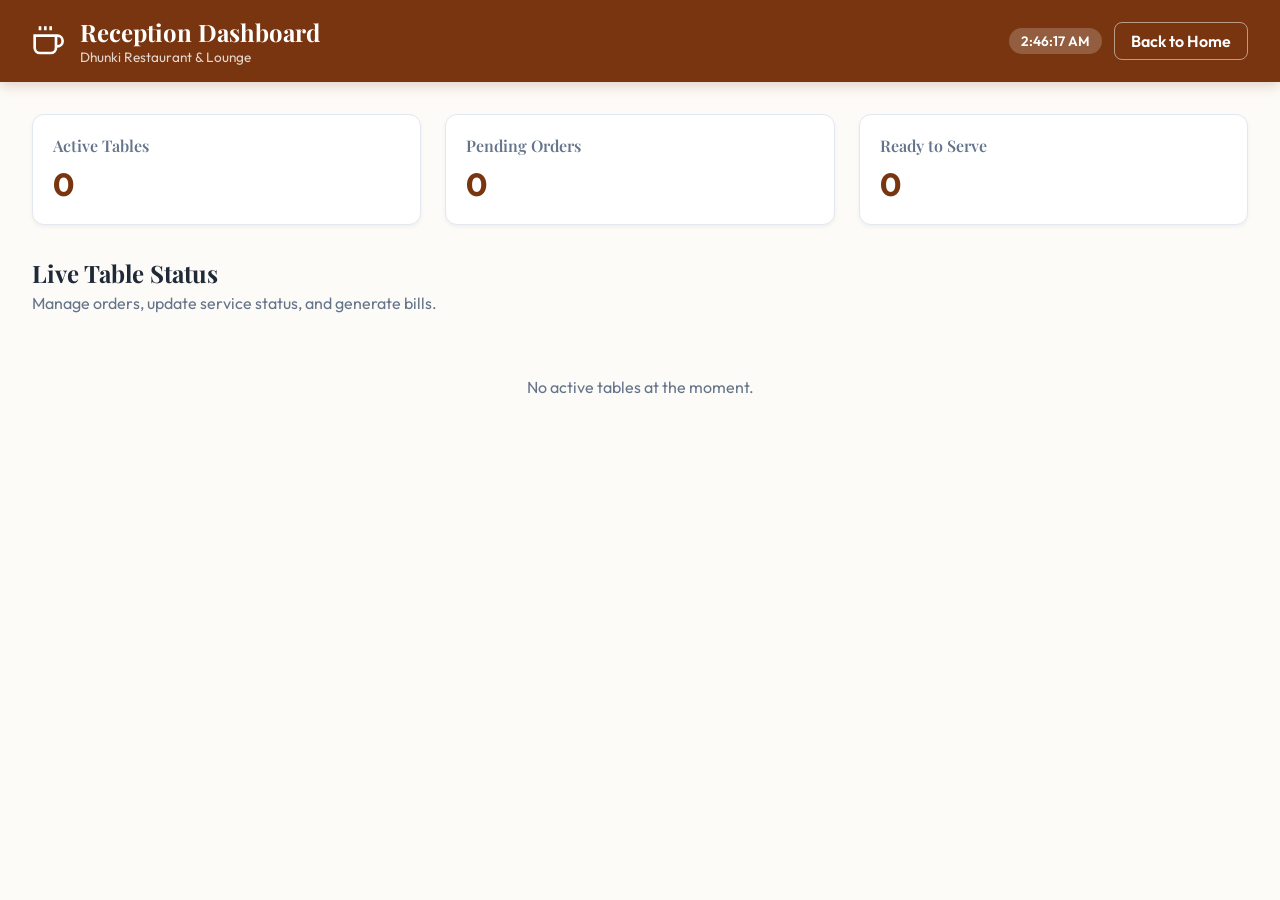
<file: reception.html>
<!DOCTYPE html>
<html lang="en">
<head>
    <meta charset="UTF-8">
    <meta name="viewport" content="width=device-width, initial-scale=1.0">
    <title>Reception Dashboard - Dhunki</title>
    <link href="https://fonts.googleapis.com/css2?family=Outfit:wght@300;400;500;600;700&family=Playfair+Display:ital,wght@0,400;0,600;0,700;1,400&display=swap" rel="stylesheet">
    <link rel="stylesheet" href="reception.css">
    <link rel="icon" type="image/svg+xml" href="data:image/svg+xml,<svg xmlns='http://www.w3.org/2000/svg' viewBox='0 0 24 24' fill='none' stroke='%2378350f' stroke-width='2' stroke-linecap='round' stroke-linejoin='round'><path d='M18 8h1a4 4 0 0 1 0 8h-1M2 8h16v9a4 4 0 0 1-4 4H6a4 4 0 0 1-4-4V8z M6 1v3 M10 1v3 M14 1v3'/></svg>">
</head>
<body>
    <header class="header">
        <div class="logo-area">
            <svg viewBox="0 0 24 24" fill="none" stroke="currentColor" stroke-width="2" width="32" height="32">
                <path d="M18 8h1a4 4 0 0 1 0 8h-1M2 8h16v9a4 4 0 0 1-4 4H6a4 4 0 0 1-4-4V8z M6 1v3 M10 1v3 M14 1v3"/>
            </svg>
            <div>
                <h1>Reception Dashboard</h1>
                <div style="font-size: 0.85rem; opacity: 0.8; font-family: 'Outfit', sans-serif;">Dhunki Restaurant & Lounge</div>
            </div>
        </div>
        <div class="actions">
            <span class="badge" id="live-time">00:00:00</span>
            <a href="index.html" class="btn btn-outline">Back to Home</a>
        </div>
    </header>

    <div class="dashboard">
        <!-- Dashboard Summary -->
        <div class="metrics-grid">
            <div class="metric-card">
                <h3>Active Tables</h3>
                <div class="metric-value" id="metric-active-tables">0</div>
            </div>
            <div class="metric-card">
                <h3>Pending Orders</h3>
                <div class="metric-value" id="metric-pending-orders">0</div>
            </div>
            <div class="metric-card">
                <h3>Ready to Serve</h3>
                <div class="metric-value" id="metric-ready-orders">0</div>
            </div>
        </div>

        <div class="section-header">
            <h2>Live Table Status</h2>
            <p>Manage orders, update service status, and generate bills.</p>
        </div>

        <div class="tables-grid" id="tables-container">
            <!-- Populated by JS -->
        </div>
    </div>

    <!-- Bill Modal -->
    <div class="modal-overlay" id="bill-modal">
        <div class="modal-content">
            <button class="modal-close" onclick="closeBillModal()">×</button>
            <div class="modal-header">
                <h2 id="bill-table-number">Table X Bill</h2>
                <span class="modal-badge">Pending Payment</span>
            </div>
            <div id="bill-details" class="bill-details">
                <!-- Populated by JS -->
            </div>
            <div class="bill-actions">
                <button class="btn btn-secondary" onclick="closeBillModal()">Cancel</button>
                <button class="btn btn-primary" id="btn-mark-paid">Mark as Paid</button>
            </div>
        </div>
    </div>

    <script src="reception.js"></script>
</body>
</html>
</file>
<file: reception.css>
:root {
    --brand-color: #78350f;
    --brand-light: #92400e;
    --bg-main: #fdfbf7;
    --bg-panel: #ffffff;
    --text-dark: #1f2937;
    --text-muted: #64748b;
    --border-color: #e2e8f0;
    --success: #10b981;
    --warning: #f59e0b;
    --info: #3b82f6;
    --font-heading: 'Playfair Display', serif;
    --font-body: 'Outfit', sans-serif;
}

body {
    margin: 0;
    font-family: var(--font-body);
    background-color: var(--bg-main);
    color: var(--text-dark);
}

.header {
    background-color: var(--brand-color);
    color: white;
    padding: 16px 32px;
    display: flex;
    justify-content: space-between;
    align-items: center;
    box-shadow: 0 4px 12px rgba(120, 53, 15, 0.2);
    position: sticky;
    top: 0;
    z-index: 100;
}

.logo-area {
    display: flex;
    align-items: center;
    gap: 16px;
}

.header h1 {
    font-family: var(--font-heading);
    margin: 0;
    font-size: 1.5rem;
}

.badge {
    background: rgba(255,255,255,0.2);
    padding: 4px 12px;
    border-radius: 20px;
    font-size: 0.85rem;
    font-weight: 600;
}

.actions {
    display: flex;
    gap: 12px;
    align-items: center;
}

.btn {
    background: var(--brand-color);
    color: white;
    border: none;
    padding: 8px 16px;
    border-radius: 8px;
    font-weight: 600;
    font-family: var(--font-body);
    cursor: pointer;
    text-decoration: none;
    transition: opacity 0.2s;
}

.btn:hover {
    opacity: 0.9;
}

.btn-outline {
    background: transparent;
    border: 1px solid rgba(255,255,255,0.5);
}
.btn-secondary {
    background: #e2e8f0;
    color: var(--text-dark);
}
.btn-primary {
    background: var(--success);
}

.dashboard {
    padding: 32px;
    max-width: 1400px;
    margin: 0 auto;
}

/* Metrics */
.metrics-grid {
    display: grid;
    grid-template-columns: repeat(auto-fit, minmax(200px, 1fr));
    gap: 24px;
    margin-bottom: 32px;
}

.metric-card {
    background: var(--bg-panel);
    padding: 20px;
    border-radius: 12px;
    box-shadow: 0 2px 4px rgba(0,0,0,0.05);
    border: 1px solid var(--border-color);
}

.metric-card h3 {
    font-family: var(--font-heading);
    margin: 0 0 8px 0;
    color: var(--text-muted);
    font-size: 1rem;
    font-weight: 600;
}

.metric-value {
    font-size: 2rem;
    font-weight: 700;
    color: var(--brand-color);
}

.section-header h2 {
    font-family: var(--font-heading);
    margin: 0 0 4px 0;
    font-size: 1.5rem;
}
.section-header p {
    color: var(--text-muted);
    margin: 0 0 24px 0;
}

/* Tables Grid */
.tables-grid {
    display: grid;
    grid-template-columns: repeat(auto-fill, minmax(320px, 1fr));
    gap: 24px;
}

.table-card {
    background: var(--bg-panel);
    border-radius: 16px;
    box-shadow: 0 4px 6px -1px rgba(0,0,0,0.05);
    border: 1px solid var(--border-color);
    overflow: hidden;
    display: flex;
    flex-direction: column;
}

.table-card-header {
    background: #f8fafc;
    padding: 16px;
    border-bottom: 1px solid var(--border-color);
    display: flex;
    justify-content: space-between;
    align-items: center;
}

.table-card-header h3 {
    margin: 0;
    font-family: var(--font-heading);
    color: var(--brand-color);
    font-size: 1.25rem;
}

.table-card-body {
    padding: 16px;
    flex-grow: 1;
}

.device-group {
    margin-bottom: 16px;
    padding-bottom: 16px;
    border-bottom: 1px dashed var(--border-color);
}
.device-group:last-child {
    margin-bottom: 0;
    padding-bottom: 0;
    border-bottom: none;
}

.device-header {
    font-size: 0.85rem;
    font-weight: 600;
    color: var(--text-muted);
    margin-bottom: 8px;
    text-transform: uppercase;
    letter-spacing: 0.05em;
}

.order-item {
    display: flex;
    justify-content: space-between;
    align-items: center;
    padding: 8px 0;
    font-size: 0.95rem;
}

.order-info {
    display: flex;
    flex-direction: column;
}

.order-name {
    font-weight: 500;
}

.order-status {
    font-size: 0.75rem;
    font-weight: 600;
    padding: 2px 6px;
    border-radius: 4px;
    margin-top: 4px;
    display: inline-block;
    width: max-content;
}

.status-pending { background: #fef3c7; color: #d97706; }
.status-completed { background: #dbeafe; color: #2563eb; } /* Ready in Kitchen */
.status-served { background: #d1fae5; color: #059669; }

.serve-btn {
    background: var(--info);
    color: white;
    border: none;
    padding: 4px 10px;
    border-radius: 4px;
    font-size: 0.8rem;
    cursor: pointer;
    font-weight: 600;
}
.serve-btn:hover { opacity: 0.9; }

.table-card-footer {
    padding: 16px;
    background: #f8fafc;
    border-top: 1px solid var(--border-color);
    display: flex;
    justify-content: space-between;
    align-items: center;
}

.table-total {
    font-weight: 700;
    color: var(--text-dark);
    font-size: 1.1rem;
}

/* Modal */
.modal-overlay {
    position: fixed;
    top: 0; left: 0; right: 0; bottom: 0;
    background: rgba(0,0,0,0.5);
    display: flex;
    align-items: center;
    justify-content: center;
    opacity: 0;
    pointer-events: none;
    transition: opacity 0.3s;
    z-index: 1000;
}

.modal-overlay.active {
    opacity: 1;
    pointer-events: auto;
}

.modal-content {
    background: var(--bg-panel);
    width: 90%;
    max-width: 500px;
    border-radius: 16px;
    padding: 24px;
    position: relative;
    transform: translateY(20px);
    transition: transform 0.3s;
}

.modal-overlay.active .modal-content {
    transform: translateY(0);
}

.modal-close {
    position: absolute;
    top: 16px;
    right: 16px;
    background: none;
    border: none;
    font-size: 1.5rem;
    cursor: pointer;
    color: var(--text-muted);
}

.modal-header h2 {
    font-family: var(--font-heading);
    margin: 0 0 8px 0;
    color: var(--brand-color);
}

.bill-details {
    margin: 24px 0;
    max-height: 300px;
    overflow-y: auto;
}

.bill-item {
    display: flex;
    justify-content: space-between;
    padding: 8px 0;
    border-bottom: 1px dashed var(--border-color);
}

.bill-total-row {
    display: flex;
    justify-content: space-between;
    padding-top: 16px;
    margin-top: 16px;
    border-top: 2px solid var(--border-color);
    font-size: 1.25rem;
    font-weight: 700;
}

.bill-actions {
    display: flex;
    gap: 12px;
    justify-content: flex-end;
}
</file>
